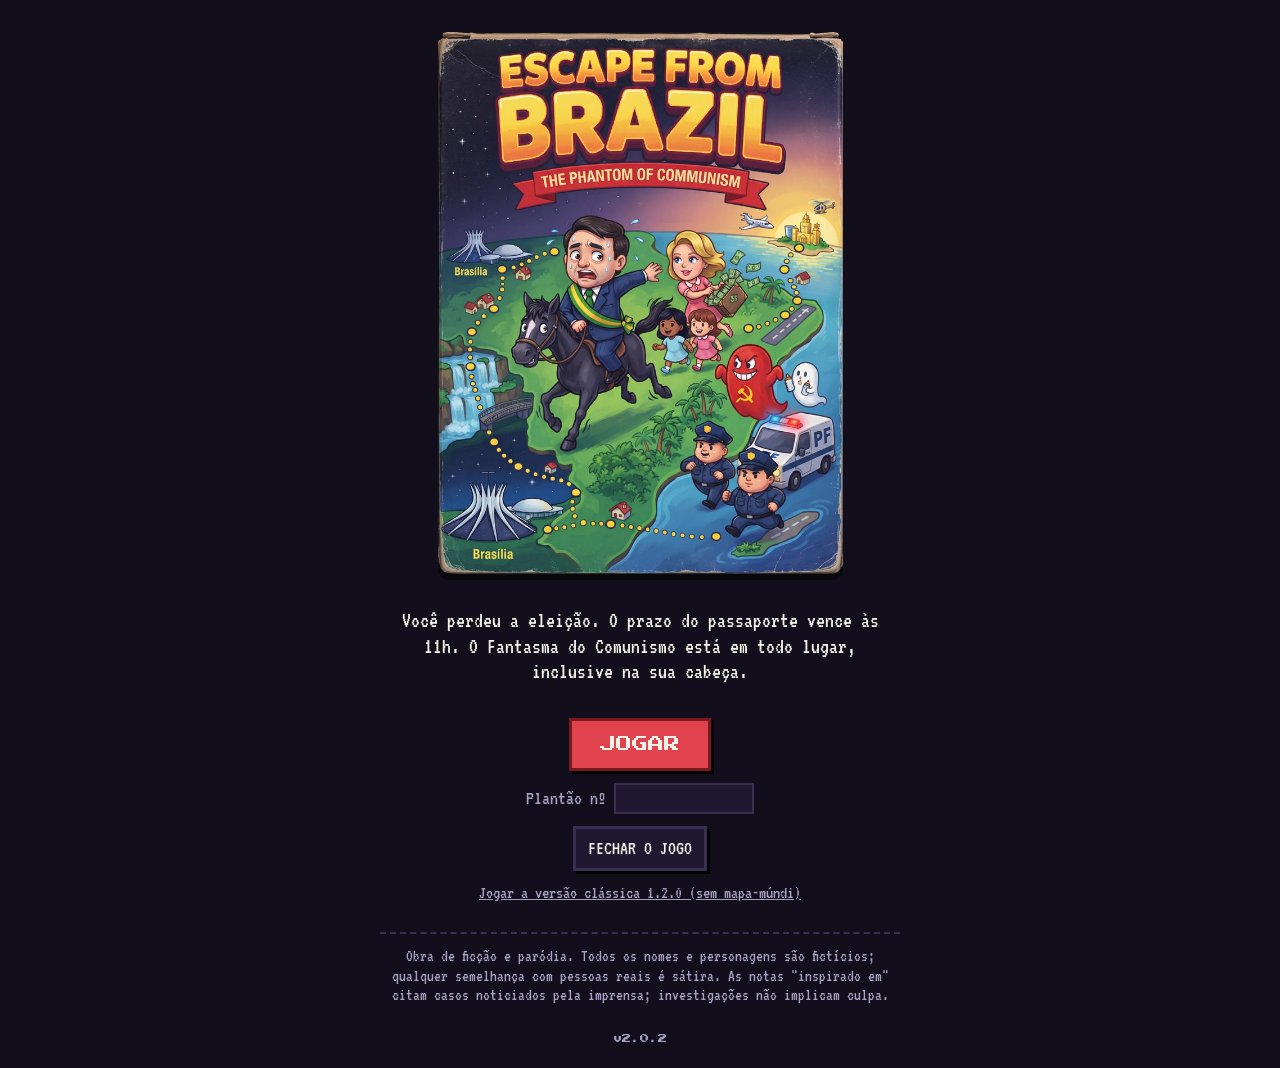
<file: index.html>
<!doctype html>
<html lang="pt-BR">
<head>
  <meta charset="utf-8">
  <meta name="viewport" content="width=device-width, initial-scale=1, viewport-fit=cover">
  <title>Escape from Brazil</title>
  <link rel="icon" type="image/png" sizes="32x32" href="icons/favicon-32.png">
  <link rel="icon" type="image/png" sizes="192x192" href="icons/icon-192.png">
  <link rel="apple-touch-icon" href="icons/apple-touch-icon.png">
  <link rel="stylesheet" href="style.css">
</head>
<body>
  <main id="app">
    <section id="title" class="screen">
      <img id="cover" src="icons/capa.jpg" width="720" height="964" alt="Capa: Escape from Brazil, The Phantom of Communism. O senador foge a cavalo pelo mapa, com a família, o Fantasma do Comunismo e a PF atrás.">
      <h1 class="sr">ESCAPE FROM BRAZIL</h1>
      <h2 class="sr">THE PHANTOM OF COMMUNISM</h2>
      <p class="pitch">Você perdeu a eleição. O prazo do passaporte vence às 11h. O Fantasma do Comunismo está em todo lugar, inclusive na sua cabeça.</p>
      <button id="startBtn" class="big">JOGAR</button>
      <div id="levelPick" class="hidden">
        <p class="pickTitle">ESCOLHA A DIFICULDADE</p>
        <button class="level" data-level="facil"><b>FACIL</b><small>Mais dinheiro e poderes, dado +3, Cerco lento.</small></button>
        <button class="level" data-level="medio"><b>MEIO FACIL</b><small>Dado +1, Cerco um pouco mais lento, 2 lanternas.</small></button>
        <button class="level" data-level="dificil"><b>MENOS FACIL</b><small>O jogo original. A PF não perdoa.</small></button>
      </div>
      <div id="levelSay" class="hidden">
        <canvas id="sayArt" width="320" height="100"></canvas>
        <p id="sayWho"></p>
        <p id="sayLine" class="shout"></p>
        <button id="goBtn" class="big">COMEÇAR A FUGA</button>
        <button id="backBtn">voltar</button>
      </div>
      <label class="seed">Plantão nº <input id="seedInput" inputmode="numeric" maxlength="6"></label>
      <button id="quitBtn">FECHAR O JOGO</button>
      <a id="classicLink" href="classico-1.2/index.html">Jogar a versão clássica 1.2.0 (sem mapa-múndi)</a>
      <p class="disclaimer">Obra de ficção e paródia. Todos os nomes e personagens são fictícios; qualquer semelhança com pessoas reais é sátira. As notas "inspirado em" citam casos noticiados pela imprensa; investigações não implicam culpa.</p>
      <p id="version" class="version"></p>
    </section>

    <section id="game" class="screen hidden">
      <header id="hud">
        <div class="hudBtns">
          <button id="musicBtn" class="mini" aria-label="Música"></button>
          <button id="tutorialBtn" class="mini">? TUTORIAL</button>
          <button id="menuBtn" class="mini">☰ MENU</button>
        </div>
        <div class="row">
          <span id="clock"></span>
          <span id="phaseName"></span>
        </div>
        <div class="meters">
          <div class="meter"><span>CERCO</span><div class="bar"><i id="cercoBar"></i></div><b id="cercoVal"></b></div>
          <div class="meter paranoia"><span>PARANOIA</span><div class="bar"><i id="paranoiaBar"></i></div><b id="paranoiaVal"></b></div>
        </div>
        <div id="money"><span class="label-money">DINHEIRO VIVO</span><b id="reais"></b><b id="usd"></b><span id="bags"></span></div>
        <div class="row small"><span id="powers"></span></div>
      </header>
      <div id="stage">
        <div id="scroller"><div id="world">
        <canvas id="map" width="320" height="208"></canvas>
        <div id="labels"></div>
        <div id="bubbles"></div>
        </div></div>
        <button id="pFake" class="power left" title="Fake news: &quot;estou em Dubai&quot;">📱<b>FAKE NEWS</b><i></i></button>
        <button id="pTp" class="power right" title="Teletransporte do Funcionário Fantasma">👻<b>TELEPORTE</b><i></i></button>
        <button id="zoomBtn" class="zoom" aria-label="Zoom do mapa">🔍 2×</button>
      </div>
      <div id="panel">
        <div id="actions"></div>
        <section id="mission">
          <button id="missionBtn" class="missionBtn" aria-expanded="false">🤝 TRÁFICO DE INFLUÊNCIA <span>▸ ver dicas</span></button>
          <div id="missionBody" class="hidden"><div id="nextBox"></div><ul id="goals"></ul></div>
        </section>
        <ol id="log"></ol>
      </div>
    </section>

    <section id="end" class="screen hidden">
      <canvas id="endArt" width="320" height="180"></canvas>
      <h1 id="endTitle"></h1>
      <p id="endStars" class="stars"></p>
      <p id="endText"></p>
      <ul id="endStats"></ul>
      <button id="againBtn" class="big">NOVO PLANTÃO</button>
      <button id="replayBtn">REPETIR ESTE PLANTÃO</button>
      <button id="homeBtn">TELA PRINCIPAL</button>
    </section>

    <section id="overworld" class="hidden" aria-label="Mapa da fuga">
      <div class="owCard">
        <p id="owTag" class="tag">MAPA DA FUGA</p>
        <canvas id="owArt" width="640" height="360"></canvas>
        <h3 id="owTitle"></h3>
        <p id="owText"></p>
        <p id="owStats"></p>
        <div id="owChoices"></div>
      </div>
    </section>

    <div id="toast" class="hidden" role="status"></div>

    <div id="modal" class="hidden" role="dialog" aria-modal="true">
      <div class="card">
        <p id="modalTag" class="tag"></p>
        <div class="artRow"><canvas id="modalArt" width="320" height="84"></canvas><div id="dice" class="hidden"></div></div>
        <h3 id="modalTitle"></h3>
        <p id="modalText"></p>
        <div id="modalFx"></div>
        <p id="modalFact" class="fact"></p>
        <div id="modalChoices"></div>
      </div>
    </div>
  </main>
  <script src="core.js"></script>
  <script src="sprites.js"></script>
  <script src="maps.js"></script>
  <script src="game.js"></script>
</body>
</html>
</file>
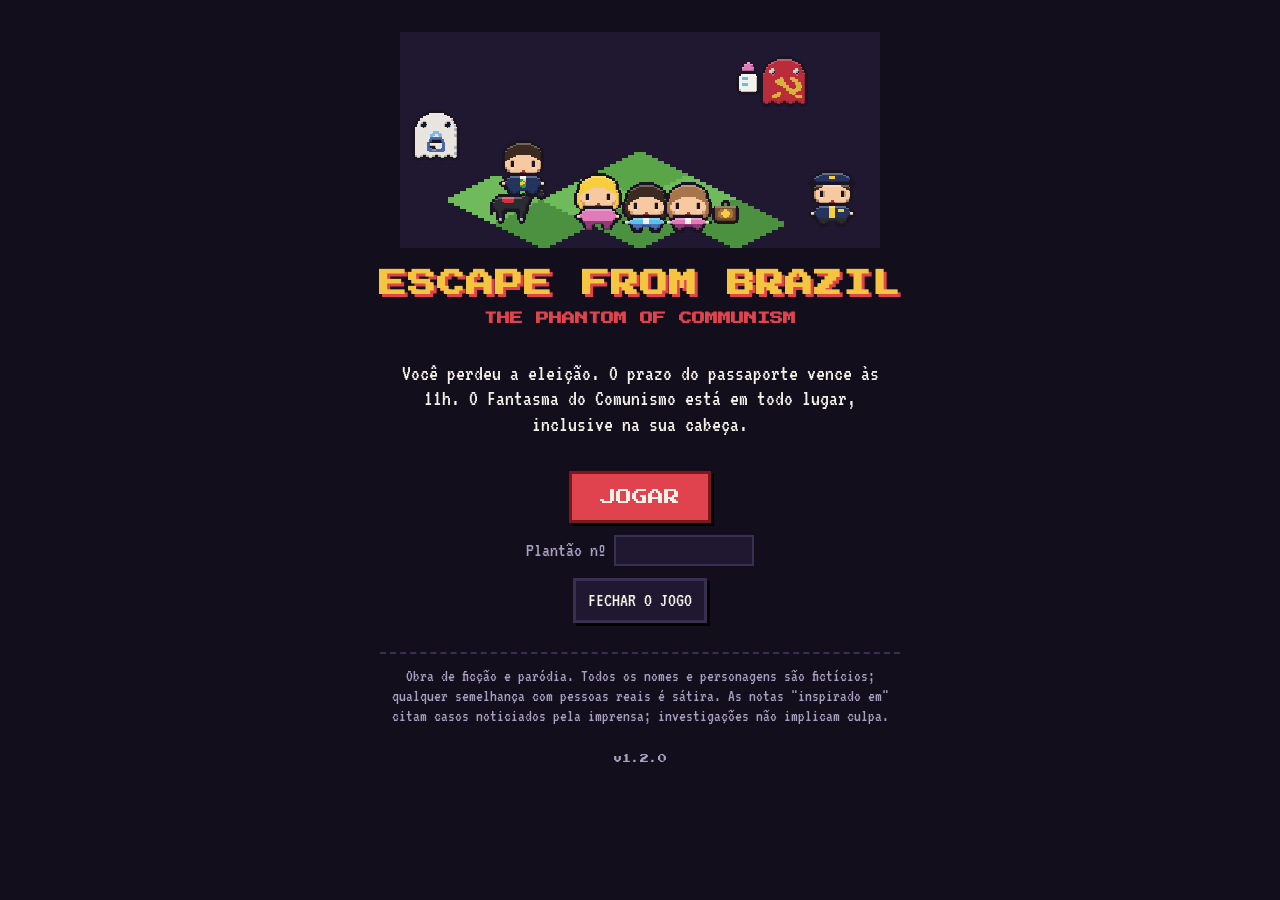
<file: classico-1.2/index.html>
<!doctype html>
<html lang="pt-BR">
<head>
  <meta charset="utf-8">
  <meta name="viewport" content="width=device-width, initial-scale=1, viewport-fit=cover">
  <title>Escape from Brazil</title>
  <link rel="icon" type="image/png" sizes="32x32" href="../icons/favicon-32.png">
  <link rel="icon" type="image/png" sizes="192x192" href="../icons/icon-192.png">
  <link rel="apple-touch-icon" href="../icons/apple-touch-icon.png">
  <link rel="stylesheet" href="style.css">
</head>
<body>
  <main id="app">
    <section id="title" class="screen">
      <canvas id="titleArt" width="320" height="144"></canvas>
      <h1>ESCAPE FROM BRAZIL</h1>
      <h2>THE PHANTOM OF COMMUNISM</h2>
      <p class="pitch">Você perdeu a eleição. O prazo do passaporte vence às 11h. O Fantasma do Comunismo está em todo lugar, inclusive na sua cabeça.</p>
      <button id="startBtn" class="big">JOGAR</button>
      <div id="levelPick" class="hidden">
        <p class="pickTitle">ESCOLHA A DIFICULDADE</p>
        <button class="level" data-level="facil"><b>FACIL</b><small>Mais dinheiro e poderes, dado +3, Cerco lento.</small></button>
        <button class="level" data-level="medio"><b>MEIO FACIL</b><small>Dado +1, Cerco um pouco mais lento, 2 lanternas.</small></button>
        <button class="level" data-level="dificil"><b>MENOS FACIL</b><small>O jogo original. A PF não perdoa.</small></button>
      </div>
      <div id="levelSay" class="hidden">
        <canvas id="sayArt" width="320" height="100"></canvas>
        <p id="sayWho"></p>
        <p id="sayLine" class="shout"></p>
        <button id="goBtn" class="big">COMEÇAR A FUGA</button>
        <button id="backBtn">voltar</button>
      </div>
      <label class="seed">Plantão nº <input id="seedInput" inputmode="numeric" maxlength="6"></label>
      <button id="quitBtn">FECHAR O JOGO</button>
      <p class="disclaimer">Obra de ficção e paródia. Todos os nomes e personagens são fictícios; qualquer semelhança com pessoas reais é sátira. As notas "inspirado em" citam casos noticiados pela imprensa; investigações não implicam culpa.</p>
      <p id="version" class="version"></p>
    </section>

    <section id="game" class="screen hidden">
      <header id="hud">
        <div class="hudBtns">
          <button id="musicBtn" class="mini" aria-label="Música"></button>
          <button id="tutorialBtn" class="mini">? TUTORIAL</button>
          <button id="menuBtn" class="mini">☰ MENU</button>
        </div>
        <div class="row">
          <span id="clock"></span>
          <span id="phaseName"></span>
        </div>
        <div class="meters">
          <div class="meter"><span>CERCO</span><div class="bar"><i id="cercoBar"></i></div><b id="cercoVal"></b></div>
          <div class="meter paranoia"><span>PARANOIA</span><div class="bar"><i id="paranoiaBar"></i></div><b id="paranoiaVal"></b></div>
        </div>
        <div id="money"><span class="label-money">DINHEIRO VIVO</span><b id="reais"></b><b id="usd"></b><span id="bags"></span></div>
        <div class="row small"><span id="powers"></span></div>
      </header>
      <div id="stage">
        <div id="scroller"><div id="world">
        <canvas id="map" width="320" height="208"></canvas>
        <div id="labels"></div>
        <div id="bubbles"></div>
        </div></div>
        <button id="pFake" class="power left" title="Fake news: &quot;estou em Dubai&quot;">📱<b>FAKE NEWS</b><i></i></button>
        <button id="pTp" class="power right" title="Teletransporte do Funcionário Fantasma">👻<b>TELEPORTE</b><i></i></button>
        <button id="zoomBtn" class="zoom" aria-label="Zoom do mapa">🔍 2×</button>
      </div>
      <div id="panel">
        <div id="actions"></div>
        <section id="mission">
          <button id="missionBtn" class="missionBtn" aria-expanded="false">🤝 TRÁFICO DE INFLUÊNCIA <span>▸ ver dicas</span></button>
          <div id="missionBody" class="hidden"><div id="nextBox"></div><ul id="goals"></ul></div>
        </section>
        <ol id="log"></ol>
      </div>
    </section>

    <section id="end" class="screen hidden">
      <canvas id="endArt" width="320" height="180"></canvas>
      <h1 id="endTitle"></h1>
      <p id="endStars" class="stars"></p>
      <p id="endText"></p>
      <ul id="endStats"></ul>
      <button id="againBtn" class="big">NOVO PLANTÃO</button>
      <button id="replayBtn">REPETIR ESTE PLANTÃO</button>
      <button id="homeBtn">TELA PRINCIPAL</button>
    </section>

    <div id="toast" class="hidden" role="status"></div>

    <div id="modal" class="hidden" role="dialog" aria-modal="true">
      <div class="card">
        <p id="modalTag" class="tag"></p>
        <div class="artRow"><canvas id="modalArt" width="320" height="84"></canvas><div id="dice" class="hidden"></div></div>
        <h3 id="modalTitle"></h3>
        <p id="modalText"></p>
        <div id="modalFx"></div>
        <p id="modalFact" class="fact"></p>
        <div id="modalChoices"></div>
      </div>
    </div>
  </main>
  <script src="core.js"></script>
  <script src="sprites.js"></script>
  <script src="maps.js"></script>
  <script src="game.js"></script>
</body>
</html>
</file>
<file: style.css>
/* Fontes embutidas (SIL OFL, ver fonts/): o jogo funciona offline, inclusive no Android. */
@font-face { font-family: 'Press Start 2P'; src: url('fonts/PressStart2P-Regular.ttf') format('truetype'); font-display: swap; }
@font-face { font-family: 'VT323'; src: url('fonts/VT323-Regular.ttf') format('truetype'); font-display: swap; }
:root {
  --bg: #120e1c;
  --panel: #1f1830;
  --ink: #f4f1e8;
  --quiet: #a99fc0;
  --red: #e0434d;
  --gold: #f5c542;
  --purple: #b35fd6;
  --line: #3a2f52;
  --pixel: 'Press Start 2P', monospace;
  --body: 'VT323', monospace;
}

* { box-sizing: border-box; }
html, body { margin: 0; height: 100%; background: var(--bg); color: var(--ink); }
body { font-family: var(--body); font-size: 20px; line-height: 1.15; -webkit-tap-highlight-color: transparent; }
button { font: inherit; color: inherit; }
.hidden { display: none !important; }

#app { max-width: 720px; margin: 0 auto; min-height: 100%; }
.screen { padding: 12px 16px 24px; }

/* Título */
#title, #end { display: flex; flex-direction: column; align-items: center; text-align: center; gap: 12px; padding-top: 32px; }
#cover { width: min(420px, 100%, 45vh); height: auto; border-radius: 10px; box-shadow: 0 6px 0 rgba(0,0,0,.45); }
.sr { position: absolute; width: 1px; height: 1px; overflow: hidden; clip: rect(0 0 0 0); white-space: nowrap; }
h1 { font-family: var(--pixel); font-size: clamp(16px, 5vw, 28px); color: var(--gold); margin: 8px 0 0; text-shadow: 3px 3px 0 var(--red); letter-spacing: 1px; }
h2 { font-family: var(--pixel); font-size: clamp(9px, 2.6vw, 13px); color: var(--red); margin: 0; }
.pitch { max-width: 520px; font-size: 22px; }
#levelPick, #levelSay { display: flex; flex-direction: column; align-items: stretch; gap: 10px; width: min(420px, 100%); }
#levelPick.hidden, #levelSay.hidden { display: none; }
.pickTitle { font-family: var(--pixel); font-size: 11px; color: var(--quiet); margin: 0; }
button.level { display: flex; flex-direction: column; gap: 4px; text-align: left; }
button.level b { font-family: var(--pixel); font-size: 14px; font-weight: normal; color: var(--gold); }
button.level small { font-size: 17px; }
#sayArt { width: 100%; image-rendering: pixelated; background: #0b0812; border: 3px solid var(--line); }
#sayWho { margin: 0; color: var(--quiet); }
.shout { font-family: var(--pixel); font-size: clamp(11px, 3.4vw, 15px); line-height: 1.6; color: #fff; background: #0b0812; border: 3px solid var(--gold); padding: 12px; margin: 0; box-shadow: 4px 4px 0 #000; }
.disclaimer { max-width: 520px; color: var(--quiet); font-size: 17px; border-top: 2px dashed var(--line); padding-top: 12px; }
.seed { color: var(--quiet); }
.seed input { width: 7em; font: inherit; background: var(--panel); color: var(--ink); border: 2px solid var(--line); padding: 2px 6px; }

button { background: var(--panel); border: 3px solid var(--line); padding: 8px 12px; cursor: pointer; text-align: left; box-shadow: 3px 3px 0 #000; }
button:hover:not(:disabled) { border-color: var(--gold); }
button:active:not(:disabled) { transform: translate(2px, 2px); box-shadow: 1px 1px 0 #000; }
button:disabled { opacity: 0.45; cursor: not-allowed; }
button.big { font-family: var(--pixel); font-size: 16px; padding: 14px 28px; background: var(--red); border-color: #7a1820; text-align: center; }

/* HUD */
#hud { background: var(--panel); border: 3px solid var(--line); padding: 8px 10px; display: grid; gap: 6px; }
#hud .row { display: flex; justify-content: space-between; gap: 8px; flex-wrap: wrap; }
#clock { font-family: var(--pixel); font-size: 12px; color: var(--gold); }
#phaseName { font-family: var(--pixel); font-size: 11px; }
#hud .small { color: var(--quiet); font-size: 19px; }
.meters { display: grid; grid-template-columns: 1fr; gap: 8px; }
.meter { display: grid; grid-template-columns: 9.5em 1fr auto; align-items: center; gap: 8px; font-family: var(--pixel); font-size: 16px; }
.bar { height: 20px; background: #000; border: 3px solid var(--line); }
.bar i { display: block; height: 100%; width: 0; background: var(--red); transition: width .3s steps(6); }
.paranoia .bar i { background: var(--purple); }
.meter b { font-size: 18px; min-width: 2.4em; text-align: right; }
.meter.alert b { color: var(--red); animation: blink .6s steps(2) infinite; }
@keyframes blink { 50% { opacity: .2; } }

/* Mapa */
#stage { position: relative; margin-top: 8px; border: 3px solid var(--line); aspect-ratio: 320 / 208; background: #17112a; overflow: hidden; }
/* Mapa com zoom: o mundo fica 2× maior dentro de uma janela que se arrasta (toque ou mouse). */
#scroller { position: absolute; inset: 0; overflow: auto; scrollbar-width: none; overscroll-behavior: contain; }
#scroller::-webkit-scrollbar { display: none; }
#world { position: relative; width: 100%; aspect-ratio: 320 / 208; }
#stage.zoomed #world { width: 200%; }
#stage.zoomed #map { cursor: grab; }
button.zoom { position: absolute; right: 4px; bottom: 4px; z-index: 3; padding: 3px 8px; font-family: var(--pixel); font-size: 10px; background: rgba(18, 14, 28, .88); box-shadow: 2px 2px 0 #000; }
#map { width: 100%; height: 100%; display: block; image-rendering: pixelated; cursor: pointer; }
#labels, #bubbles { position: absolute; inset: 0; pointer-events: none; }
.label { position: absolute; transform: translate(-50%, 0); font-family: var(--pixel); font-size: clamp(5px, 1.4vw, 8px); line-height: 1.25; text-align: center; max-width: 24%; width: max-content; background: rgba(18, 14, 28, .8); padding: 2px 3px; color: var(--ink); }
.label.here { color: var(--gold); outline: 1px solid var(--gold); }
.label.exit { color: #9df29a; }
.label.exit::before { content: '➜ '; }
.label.stash::after { content: ' $'; color: var(--gold); }
.bubble { position: absolute; transform: translate(-50%, -100%); max-width: 30%; width: max-content; background: #fff; color: #1a1423; font-size: clamp(10px, 2.4vw, 15px); line-height: 1; padding: 2px 5px; border: 2px solid #1a1423; box-shadow: 2px 2px 0 rgba(0,0,0,.4); }
.bubble::after { content: ''; position: absolute; left: 50%; bottom: -6px; border: 4px solid transparent; border-top-color: #1a1423; }
.bubble.hic { font-family: var(--pixel); font-size: clamp(6px, 1.6vw, 9px); animation: hic 1.1s steps(1) infinite; }
.bubble.coach { background: #ffe8a3; }
@keyframes hic { 0%, 40% { opacity: 1; transform: translate(-50%, -100%); } 45%, 100% { opacity: 0; transform: translate(-50%, -120%); } }

/* Ações */
#panel { display: grid; gap: 10px; margin-top: 10px; }
#mission { background: #0b0812; border: 3px solid var(--gold); padding: 6px 10px; }
#mission h4, #actions h4 { font-family: var(--pixel); font-size: 9px; color: var(--quiet); margin: 6px 0 4px; }
#mission h4 { color: var(--gold); margin-top: 2px; }
.hudBtns { display: flex; gap: 6px; justify-content: flex-end; flex-wrap: wrap; }
/* Na tela principal os botões mostram só o título e as etiquetas; a explicação vem ao usar (ou no tutorial). */
#actions button > small, #nextBox button > small { display: none; }
.chips i.lock { background: #3a2a2a; color: #ffb0b0; }
.tutorial { display: grid; gap: 6px; text-align: left; margin-bottom: 8px; }
.tutorial h5 { font-family: var(--pixel); font-size: 10px; color: var(--gold); margin: 10px 0 2px; }
.tutorial p { margin: 0; font-size: 19px; }
.tutorial b { color: var(--gold); font-weight: normal; }
button.missionBtn { width: 100%; background: none; border: 0; box-shadow: none; padding: 4px 0; font-family: var(--pixel); font-size: 11px; color: var(--gold); display: flex; justify-content: space-between; align-items: center; gap: 8px; text-align: left; }
button.missionBtn span { font-family: var(--body); font-size: 18px; color: var(--quiet); white-space: nowrap; }
#missionBody { display: grid; gap: 8px; margin-top: 6px; }
#missionBody.hidden { display: none; }
button.power { position: absolute; top: 4px; z-index: 3; display: flex; align-items: center; gap: 4px; padding: 3px 6px; font-size: 18px; background: rgba(18, 14, 28, .88); box-shadow: 2px 2px 0 #000; }
button.power.left { left: 4px; border-color: var(--gold); }
button.power.right { right: 4px; border-color: #e8e8f0; }
button.power b { font-family: var(--pixel); font-size: clamp(6px, 1.8vw, 8px); font-weight: normal; }
button.power i { font-style: normal; font-family: var(--pixel); font-size: 10px; background: var(--red); padding: 2px 4px; }
button.power.on { background: #1d6b2d; }
button.power:disabled { opacity: .45; }
/* 2.0: mapa-múndi entre as fases. */
#overworld { position: fixed; inset: 0; z-index: 9; background: #0b0812; display: grid; place-items: center; padding: 16px; overflow: auto; }
#overworld.hidden { display: none; }
.owCard { width: min(640px, 100%); display: grid; gap: 8px; }
.owCard .tag { justify-self: start; margin: 0; animation: none; }
#owArt { width: 100%; image-rendering: pixelated; border: 4px solid var(--gold); box-shadow: 6px 6px 0 #000; background: #2b5fb8; }
#owTitle { font-family: var(--pixel); font-size: 13px; line-height: 1.5; color: var(--gold); margin: 4px 0 0; }
#owText { margin: 0; }
#owStats { margin: 0; color: var(--quiet); font-size: 18px; }
#owChoices { display: grid; gap: 8px; }
#owChoices .ok { text-align: center; font-family: var(--pixel); font-size: 12px; }
#classicLink { color: var(--quiet); font-size: 18px; }
.version { font-family: var(--pixel); font-size: 9px; color: var(--quiet); margin: 0; }
#goals { list-style: none; margin: 0; padding: 0; font-size: 19px; }
#goals li.done { color: var(--quiet); text-decoration: line-through; }
#actions { display: grid; gap: 6px; }
#actions .grid { display: grid; gap: 6px; }
@media (min-width: 700px) { #actions .grid { grid-template-columns: 1fr 1fr; } }
#actions button { width: 100%; }
button .title { display: block; }
button small { display: block; color: var(--quiet); font-size: 16px; }
.chips { display: flex; flex-wrap: wrap; gap: 4px; margin: 3px 0 1px; }
.chips i { font-style: normal; font-size: 15px; line-height: 1; padding: 2px 5px; background: #000; border: 1px solid var(--line); color: var(--ink); }
.chips .time { color: #9fd3ff; }
.chips .bad { color: #ff8a8a; border-color: #7a1820; }
.chips .good { color: #9df29a; border-color: #245a2c; }
.chips .mid { color: #ffd36b; }
.chips .para { color: #d9a3f2; border-color: #5b2d72; }
.chips .pay { color: var(--gold); border-color: #6b5413; }
#actions .next { background: var(--gold); color: #1a1423; border-color: #7a5d10; font-size: 21px; }
#actions .next small, #actions .next .chips i { color: #1a1423; background: #ffe9a8; border-color: #7a5d10; }
#actions .suggested { border-color: var(--gold); animation: glow 1.2s ease-in-out infinite; }
@keyframes glow { 50% { box-shadow: 3px 3px 0 #000, 0 0 0 3px rgba(247, 207, 61, .45); } }
#actions .exit { border-color: #9df29a; }
#actions .power { border-color: #b35fd6; }
#actions .tp { border-color: #5dfc8a; background: #12301c; }
#actions .quiet { color: var(--quiet); font-size: 17px; }
#actions .other { grid-template-columns: 1fr 1fr; margin-top: 6px; }
#actions .note { color: var(--quiet); font-size: 17px; margin: 0; }
#toast { position: fixed; left: 50%; bottom: 16px; transform: translateX(-50%); width: min(560px, calc(100% - 32px)); background: #0b0812; border: 3px solid var(--gold); padding: 8px 12px; font-size: 19px; z-index: 20; box-shadow: 4px 4px 0 #000; }
#log { list-style: none; margin: 0; padding: 8px 10px; background: #0b0812; border: 3px solid var(--line); font-size: 18px; max-height: 190px; overflow: auto; }
#log li { margin-bottom: 4px; }
#log li b { color: var(--gold); font-weight: normal; margin-right: 6px; }
#log li:first-child { color: var(--ink); }
#log li:not(:first-child) { color: var(--quiet); }

/* Modal: plantão de notícias */
#modal { position: fixed; inset: 0; background: rgba(0, 0, 0, .72); display: grid; place-items: center; padding: 16px; z-index: 10; }
.card { max-height: calc(100vh - 32px); overflow: auto; width: min(520px, 100%); background: var(--panel); border: 4px solid var(--gold); padding: 16px; box-shadow: 6px 6px 0 #000; }
.tag { display: inline-block; font-family: var(--pixel); font-size: 10px; background: var(--red); padding: 6px 8px; margin: 0 0 8px; animation: blink 1s steps(2) 3; }
.card h3 { font-family: var(--pixel); font-size: 13px; line-height: 1.5; margin: 6px 0 10px; color: var(--gold); }
.card p { margin: 0 0 10px; font-size: 21px; }
.card .fact { color: var(--quiet); font-size: 18px; border-left: 4px solid var(--line); padding-left: 8px; }
.card .fact:empty { display: none; }
#modalChoices { display: grid; gap: 8px; margin-top: 12px; }
#modalChoices small { display: block; color: var(--quiet); font-size: 17px; }

/* Fim */
#endArt { width: min(640px, 100%); image-rendering: pixelated; border: 3px solid var(--line); }
.stars { font-family: var(--pixel); font-size: 24px; color: var(--gold); margin: 0; }
#endText { max-width: 520px; font-size: 23px; }
#endStats { list-style: none; padding: 0; color: var(--quiet); }
#end button { text-align: center; }

/* v3: dinheiro, dado, modais de resultado */
#money { display: flex; flex-wrap: wrap; align-items: baseline; gap: 4px 14px; background: #0b0812; border: 2px solid #6b5413; padding: 6px 8px; }
#money .label-money { font-family: var(--pixel); font-size: 8px; color: var(--quiet); width: 100%; }
#money b { font-family: var(--pixel); font-size: clamp(7px, 2vw, 9px); color: var(--gold); font-weight: normal; text-shadow: 2px 2px 0 #000; }
#money #usd { color: #9df29a; }
#money #bags { margin-left: auto; color: var(--quiet); font-size: 16px; }
#money b.up { animation: up .9s steps(4); }
#money b.down { animation: down .9s steps(4); }
@keyframes up { 0%, 50% { color: #9df29a; transform: scale(1.15); } }
@keyframes down { 0%, 50% { color: #ff6b6b; transform: scale(1.15); } }
button.mini { padding: 2px 8px; font-family: var(--pixel); font-size: 9px; box-shadow: 2px 2px 0 #000; }
.chips .dice { color: #ffffff; background: #4a2a7a; border-color: #b35fd6; }
.chips .gain { color: #f7cf3d; border-color: #6b5413; }
.chips.big i { font-size: 18px; padding: 4px 8px; }
#actions .blitz { border-color: #ff5050; }
.artRow { display: flex; align-items: center; justify-content: center; gap: 12px; }
#modalArt { width: min(320px, 70%); image-rendering: pixelated; }
#dice { width: 58px; height: 58px; display: grid; place-items: center; font-family: var(--pixel); font-size: 22px; color: #fff; background: #4a2a7a; border: 3px solid #b35fd6; clip-path: polygon(50% 0, 100% 25%, 100% 75%, 50% 100%, 0 75%, 0 25%); animation: spin .5s linear infinite; flex: none; }
#dice.settled { animation: none; }
#dice.ok { background: #1d6b2d; border-color: #9df29a; }
#dice.bad { background: #7a1820; border-color: #ff8a8a; }
@keyframes spin { 50% { transform: rotate(180deg) scale(.9); } 100% { transform: rotate(360deg); } }
#modalFx { margin: 4px 0 8px; }
#modal.light { background: rgba(0, 0, 0, .35); align-items: center; }
#modal.light .card { border-color: #9fd3ff; }
#modalChoices .ok, #modalChoices .accept { text-align: center; font-family: var(--pixel); font-size: 13px; }
.rig { display: grid; gap: 8px; }
.rigBtn { border-color: #d6303c !important; background: #2a0f16 !important; }
.numbers { display: grid; grid-template-columns: repeat(5, 1fr); gap: 6px; }
.numbers button { text-align: center; font-family: var(--pixel); font-size: 12px; padding: 8px 0; }
.numbers .nat { background: #6b5413; }
.bubble.poem { background: #fbe3ff; border-color: #8f3b78; color: #5b2d72; font-style: italic; max-width: 44%; }
#modalChoices .ok small, #modalChoices .accept small { font-family: var(--body); font-size: 17px; }
#modalChoices .accept .title { font-size: 12px; }
</file>
<file: classico-1.2/style.css>
/* Fontes embutidas (SIL OFL, ver fonts/): o jogo funciona offline, inclusive no Android. */
@font-face { font-family: 'Press Start 2P'; src: url('../fonts/PressStart2P-Regular.ttf') format('truetype'); font-display: swap; }
@font-face { font-family: 'VT323'; src: url('../fonts/VT323-Regular.ttf') format('truetype'); font-display: swap; }
:root {
  --bg: #120e1c;
  --panel: #1f1830;
  --ink: #f4f1e8;
  --quiet: #a99fc0;
  --red: #e0434d;
  --gold: #f5c542;
  --purple: #b35fd6;
  --line: #3a2f52;
  --pixel: 'Press Start 2P', monospace;
  --body: 'VT323', monospace;
}

* { box-sizing: border-box; }
html, body { margin: 0; height: 100%; background: var(--bg); color: var(--ink); }
body { font-family: var(--body); font-size: 20px; line-height: 1.15; -webkit-tap-highlight-color: transparent; }
button { font: inherit; color: inherit; }
.hidden { display: none !important; }

#app { max-width: 720px; margin: 0 auto; min-height: 100%; }
.screen { padding: 12px 16px 24px; }

/* Título */
#title, #end { display: flex; flex-direction: column; align-items: center; text-align: center; gap: 12px; padding-top: 32px; }
#titleArt { width: min(480px, 100%); image-rendering: pixelated; }
h1 { font-family: var(--pixel); font-size: clamp(16px, 5vw, 28px); color: var(--gold); margin: 8px 0 0; text-shadow: 3px 3px 0 var(--red); letter-spacing: 1px; }
h2 { font-family: var(--pixel); font-size: clamp(9px, 2.6vw, 13px); color: var(--red); margin: 0; }
.pitch { max-width: 520px; font-size: 22px; }
#levelPick, #levelSay { display: flex; flex-direction: column; align-items: stretch; gap: 10px; width: min(420px, 100%); }
#levelPick.hidden, #levelSay.hidden { display: none; }
.pickTitle { font-family: var(--pixel); font-size: 11px; color: var(--quiet); margin: 0; }
button.level { display: flex; flex-direction: column; gap: 4px; text-align: left; }
button.level b { font-family: var(--pixel); font-size: 14px; font-weight: normal; color: var(--gold); }
button.level small { font-size: 17px; }
#sayArt { width: 100%; image-rendering: pixelated; background: #0b0812; border: 3px solid var(--line); }
#sayWho { margin: 0; color: var(--quiet); }
.shout { font-family: var(--pixel); font-size: clamp(11px, 3.4vw, 15px); line-height: 1.6; color: #fff; background: #0b0812; border: 3px solid var(--gold); padding: 12px; margin: 0; box-shadow: 4px 4px 0 #000; }
.disclaimer { max-width: 520px; color: var(--quiet); font-size: 17px; border-top: 2px dashed var(--line); padding-top: 12px; }
.seed { color: var(--quiet); }
.seed input { width: 7em; font: inherit; background: var(--panel); color: var(--ink); border: 2px solid var(--line); padding: 2px 6px; }

button { background: var(--panel); border: 3px solid var(--line); padding: 8px 12px; cursor: pointer; text-align: left; box-shadow: 3px 3px 0 #000; }
button:hover:not(:disabled) { border-color: var(--gold); }
button:active:not(:disabled) { transform: translate(2px, 2px); box-shadow: 1px 1px 0 #000; }
button:disabled { opacity: 0.45; cursor: not-allowed; }
button.big { font-family: var(--pixel); font-size: 16px; padding: 14px 28px; background: var(--red); border-color: #7a1820; text-align: center; }

/* HUD */
#hud { background: var(--panel); border: 3px solid var(--line); padding: 8px 10px; display: grid; gap: 6px; }
#hud .row { display: flex; justify-content: space-between; gap: 8px; flex-wrap: wrap; }
#clock { font-family: var(--pixel); font-size: 12px; color: var(--gold); }
#phaseName { font-family: var(--pixel); font-size: 11px; }
#hud .small { color: var(--quiet); font-size: 19px; }
.meters { display: grid; grid-template-columns: 1fr; gap: 8px; }
.meter { display: grid; grid-template-columns: 9.5em 1fr auto; align-items: center; gap: 8px; font-family: var(--pixel); font-size: 16px; }
.bar { height: 20px; background: #000; border: 3px solid var(--line); }
.bar i { display: block; height: 100%; width: 0; background: var(--red); transition: width .3s steps(6); }
.paranoia .bar i { background: var(--purple); }
.meter b { font-size: 18px; min-width: 2.4em; text-align: right; }
.meter.alert b { color: var(--red); animation: blink .6s steps(2) infinite; }
@keyframes blink { 50% { opacity: .2; } }

/* Mapa */
#stage { position: relative; margin-top: 8px; border: 3px solid var(--line); aspect-ratio: 320 / 208; background: #17112a; overflow: hidden; }
/* Mapa com zoom: o mundo fica 2× maior dentro de uma janela que se arrasta (toque ou mouse). */
#scroller { position: absolute; inset: 0; overflow: auto; scrollbar-width: none; overscroll-behavior: contain; }
#scroller::-webkit-scrollbar { display: none; }
#world { position: relative; width: 100%; aspect-ratio: 320 / 208; }
#stage.zoomed #world { width: 200%; }
#stage.zoomed #map { cursor: grab; }
button.zoom { position: absolute; right: 4px; bottom: 4px; z-index: 3; padding: 3px 8px; font-family: var(--pixel); font-size: 10px; background: rgba(18, 14, 28, .88); box-shadow: 2px 2px 0 #000; }
#map { width: 100%; height: 100%; display: block; image-rendering: pixelated; cursor: pointer; }
#labels, #bubbles { position: absolute; inset: 0; pointer-events: none; }
.label { position: absolute; transform: translate(-50%, 0); font-family: var(--pixel); font-size: clamp(5px, 1.4vw, 8px); line-height: 1.25; text-align: center; max-width: 24%; width: max-content; background: rgba(18, 14, 28, .8); padding: 2px 3px; color: var(--ink); }
.label.here { color: var(--gold); outline: 1px solid var(--gold); }
.label.exit { color: #9df29a; }
.label.exit::before { content: '➜ '; }
.label.stash::after { content: ' $'; color: var(--gold); }
.bubble { position: absolute; transform: translate(-50%, -100%); max-width: 30%; width: max-content; background: #fff; color: #1a1423; font-size: clamp(10px, 2.4vw, 15px); line-height: 1; padding: 2px 5px; border: 2px solid #1a1423; box-shadow: 2px 2px 0 rgba(0,0,0,.4); }
.bubble::after { content: ''; position: absolute; left: 50%; bottom: -6px; border: 4px solid transparent; border-top-color: #1a1423; }
.bubble.hic { font-family: var(--pixel); font-size: clamp(6px, 1.6vw, 9px); animation: hic 1.1s steps(1) infinite; }
.bubble.coach { background: #ffe8a3; }
@keyframes hic { 0%, 40% { opacity: 1; transform: translate(-50%, -100%); } 45%, 100% { opacity: 0; transform: translate(-50%, -120%); } }

/* Ações */
#panel { display: grid; gap: 10px; margin-top: 10px; }
#mission { background: #0b0812; border: 3px solid var(--gold); padding: 6px 10px; }
#mission h4, #actions h4 { font-family: var(--pixel); font-size: 9px; color: var(--quiet); margin: 6px 0 4px; }
#mission h4 { color: var(--gold); margin-top: 2px; }
.hudBtns { display: flex; gap: 6px; justify-content: flex-end; flex-wrap: wrap; }
/* Na tela principal os botões mostram só o título e as etiquetas; a explicação vem ao usar (ou no tutorial). */
#actions button > small, #nextBox button > small { display: none; }
.chips i.lock { background: #3a2a2a; color: #ffb0b0; }
.tutorial { display: grid; gap: 6px; text-align: left; margin-bottom: 8px; }
.tutorial h5 { font-family: var(--pixel); font-size: 10px; color: var(--gold); margin: 10px 0 2px; }
.tutorial p { margin: 0; font-size: 19px; }
.tutorial b { color: var(--gold); font-weight: normal; }
button.missionBtn { width: 100%; background: none; border: 0; box-shadow: none; padding: 4px 0; font-family: var(--pixel); font-size: 11px; color: var(--gold); display: flex; justify-content: space-between; align-items: center; gap: 8px; text-align: left; }
button.missionBtn span { font-family: var(--body); font-size: 18px; color: var(--quiet); white-space: nowrap; }
#missionBody { display: grid; gap: 8px; margin-top: 6px; }
#missionBody.hidden { display: none; }
button.power { position: absolute; top: 4px; z-index: 3; display: flex; align-items: center; gap: 4px; padding: 3px 6px; font-size: 18px; background: rgba(18, 14, 28, .88); box-shadow: 2px 2px 0 #000; }
button.power.left { left: 4px; border-color: var(--gold); }
button.power.right { right: 4px; border-color: #e8e8f0; }
button.power b { font-family: var(--pixel); font-size: clamp(6px, 1.8vw, 8px); font-weight: normal; }
button.power i { font-style: normal; font-family: var(--pixel); font-size: 10px; background: var(--red); padding: 2px 4px; }
button.power.on { background: #1d6b2d; }
button.power:disabled { opacity: .45; }
.version { font-family: var(--pixel); font-size: 9px; color: var(--quiet); margin: 0; }
#goals { list-style: none; margin: 0; padding: 0; font-size: 19px; }
#goals li.done { color: var(--quiet); text-decoration: line-through; }
#actions { display: grid; gap: 6px; }
#actions .grid { display: grid; gap: 6px; }
@media (min-width: 700px) { #actions .grid { grid-template-columns: 1fr 1fr; } }
#actions button { width: 100%; }
button .title { display: block; }
button small { display: block; color: var(--quiet); font-size: 16px; }
.chips { display: flex; flex-wrap: wrap; gap: 4px; margin: 3px 0 1px; }
.chips i { font-style: normal; font-size: 15px; line-height: 1; padding: 2px 5px; background: #000; border: 1px solid var(--line); color: var(--ink); }
.chips .time { color: #9fd3ff; }
.chips .bad { color: #ff8a8a; border-color: #7a1820; }
.chips .good { color: #9df29a; border-color: #245a2c; }
.chips .mid { color: #ffd36b; }
.chips .para { color: #d9a3f2; border-color: #5b2d72; }
.chips .pay { color: var(--gold); border-color: #6b5413; }
#actions .next { background: var(--gold); color: #1a1423; border-color: #7a5d10; font-size: 21px; }
#actions .next small, #actions .next .chips i { color: #1a1423; background: #ffe9a8; border-color: #7a5d10; }
#actions .suggested { border-color: var(--gold); animation: glow 1.2s ease-in-out infinite; }
@keyframes glow { 50% { box-shadow: 3px 3px 0 #000, 0 0 0 3px rgba(247, 207, 61, .45); } }
#actions .exit { border-color: #9df29a; }
#actions .power { border-color: #b35fd6; }
#actions .tp { border-color: #5dfc8a; background: #12301c; }
#actions .quiet { color: var(--quiet); font-size: 17px; }
#actions .other { grid-template-columns: 1fr 1fr; margin-top: 6px; }
#actions .note { color: var(--quiet); font-size: 17px; margin: 0; }
#toast { position: fixed; left: 50%; bottom: 16px; transform: translateX(-50%); width: min(560px, calc(100% - 32px)); background: #0b0812; border: 3px solid var(--gold); padding: 8px 12px; font-size: 19px; z-index: 20; box-shadow: 4px 4px 0 #000; }
#log { list-style: none; margin: 0; padding: 8px 10px; background: #0b0812; border: 3px solid var(--line); font-size: 18px; max-height: 190px; overflow: auto; }
#log li { margin-bottom: 4px; }
#log li b { color: var(--gold); font-weight: normal; margin-right: 6px; }
#log li:first-child { color: var(--ink); }
#log li:not(:first-child) { color: var(--quiet); }

/* Modal: plantão de notícias */
#modal { position: fixed; inset: 0; background: rgba(0, 0, 0, .72); display: grid; place-items: center; padding: 16px; z-index: 10; }
.card { max-height: calc(100vh - 32px); overflow: auto; width: min(520px, 100%); background: var(--panel); border: 4px solid var(--gold); padding: 16px; box-shadow: 6px 6px 0 #000; }
.tag { display: inline-block; font-family: var(--pixel); font-size: 10px; background: var(--red); padding: 6px 8px; margin: 0 0 8px; animation: blink 1s steps(2) 3; }
.card h3 { font-family: var(--pixel); font-size: 13px; line-height: 1.5; margin: 6px 0 10px; color: var(--gold); }
.card p { margin: 0 0 10px; font-size: 21px; }
.card .fact { color: var(--quiet); font-size: 18px; border-left: 4px solid var(--line); padding-left: 8px; }
.card .fact:empty { display: none; }
#modalChoices { display: grid; gap: 8px; margin-top: 12px; }
#modalChoices small { display: block; color: var(--quiet); font-size: 17px; }

/* Fim */
#endArt { width: min(640px, 100%); image-rendering: pixelated; border: 3px solid var(--line); }
.stars { font-family: var(--pixel); font-size: 24px; color: var(--gold); margin: 0; }
#endText { max-width: 520px; font-size: 23px; }
#endStats { list-style: none; padding: 0; color: var(--quiet); }
#end button { text-align: center; }

/* v3: dinheiro, dado, modais de resultado */
#money { display: flex; flex-wrap: wrap; align-items: baseline; gap: 4px 14px; background: #0b0812; border: 2px solid #6b5413; padding: 6px 8px; }
#money .label-money { font-family: var(--pixel); font-size: 8px; color: var(--quiet); width: 100%; }
#money b { font-family: var(--pixel); font-size: clamp(7px, 2vw, 9px); color: var(--gold); font-weight: normal; text-shadow: 2px 2px 0 #000; }
#money #usd { color: #9df29a; }
#money #bags { margin-left: auto; color: var(--quiet); font-size: 16px; }
#money b.up { animation: up .9s steps(4); }
#money b.down { animation: down .9s steps(4); }
@keyframes up { 0%, 50% { color: #9df29a; transform: scale(1.15); } }
@keyframes down { 0%, 50% { color: #ff6b6b; transform: scale(1.15); } }
button.mini { padding: 2px 8px; font-family: var(--pixel); font-size: 9px; box-shadow: 2px 2px 0 #000; }
.chips .dice { color: #ffffff; background: #4a2a7a; border-color: #b35fd6; }
.chips .gain { color: #f7cf3d; border-color: #6b5413; }
.chips.big i { font-size: 18px; padding: 4px 8px; }
#actions .blitz { border-color: #ff5050; }
.artRow { display: flex; align-items: center; justify-content: center; gap: 12px; }
#modalArt { width: min(320px, 70%); image-rendering: pixelated; }
#dice { width: 58px; height: 58px; display: grid; place-items: center; font-family: var(--pixel); font-size: 22px; color: #fff; background: #4a2a7a; border: 3px solid #b35fd6; clip-path: polygon(50% 0, 100% 25%, 100% 75%, 50% 100%, 0 75%, 0 25%); animation: spin .5s linear infinite; flex: none; }
#dice.settled { animation: none; }
#dice.ok { background: #1d6b2d; border-color: #9df29a; }
#dice.bad { background: #7a1820; border-color: #ff8a8a; }
@keyframes spin { 50% { transform: rotate(180deg) scale(.9); } 100% { transform: rotate(360deg); } }
#modalFx { margin: 4px 0 8px; }
#modal.light { background: rgba(0, 0, 0, .35); align-items: center; }
#modal.light .card { border-color: #9fd3ff; }
#modalChoices .ok, #modalChoices .accept { text-align: center; font-family: var(--pixel); font-size: 13px; }
.rig { display: grid; gap: 8px; }
.rigBtn { border-color: #d6303c !important; background: #2a0f16 !important; }
.numbers { display: grid; grid-template-columns: repeat(5, 1fr); gap: 6px; }
.numbers button { text-align: center; font-family: var(--pixel); font-size: 12px; padding: 8px 0; }
.numbers .nat { background: #6b5413; }
.bubble.poem { background: #fbe3ff; border-color: #8f3b78; color: #5b2d72; font-style: italic; max-width: 44%; }
#modalChoices .ok small, #modalChoices .accept small { font-family: var(--body); font-size: 17px; }
#modalChoices .accept .title { font-size: 12px; }
</file>
